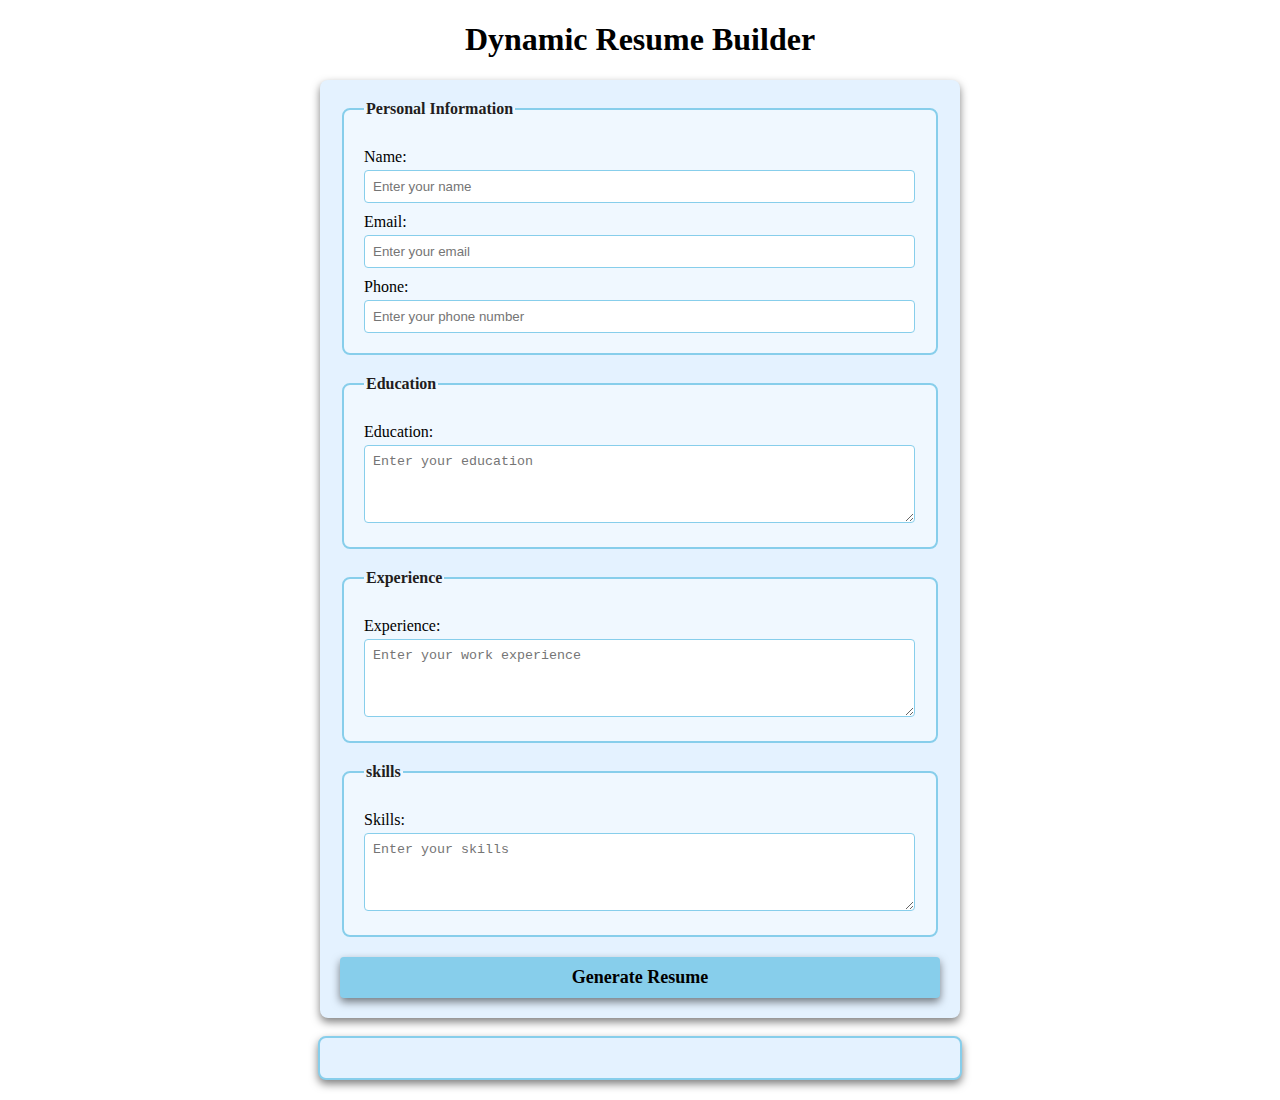
<file: Milestone 3/index.html>
<!DOCTYPE html>
<html lang="en">
<head>
    <meta charset="UTF-8">
    <meta name="viewport" content="width=device-width, initial-scale=1.0">
    <title>Document</title>
    <link rel="stylesheet" href="style.css">
</head>
<body>
    <h1>Dynamic Resume Builder</h1>
    <form id="resume-form">
        <fieldset>
            <legend>Personal Information</legend>
        
        <label for="name">Name:</label>
        <input type="text" id="name" placeholder="Enter your name" required>

        <label for="email">Email:</label>
        <input type="email" id="email" placeholder="Enter your email" required>

        <label for="phone">Phone:</label>
        <input type="tel" id="phone" placeholder="Enter your phone number" required>
    </fieldset>

    <fieldset>
        <legend>Education</legend>
        <label for="education">Education:</label>
        <textarea id="education" placeholder="Enter your education" rows="4" required></textarea>
    </fieldset>

    <fieldset>
        <legend>Experience</legend>
        <label for="experience">Experience:</label>
        <textarea id="experience" placeholder="Enter your work experience" rows="4" required></textarea>
    </fieldset>

    <fieldset>
        <legend>skills</legend>
        <label for="skills">Skills:</label>
        <textarea id="skills" placeholder="Enter your skills" rows="4" required></textarea>
    </fieldset>

    <button><b>Generate Resume</b></button>
    </form>

    <br>

    <!--dynamic resume -->
    <div id="resume-display">
    <!--resume will be generated below-->
</div>

<script src="script.js"></script>
</body>
</html>
</file>
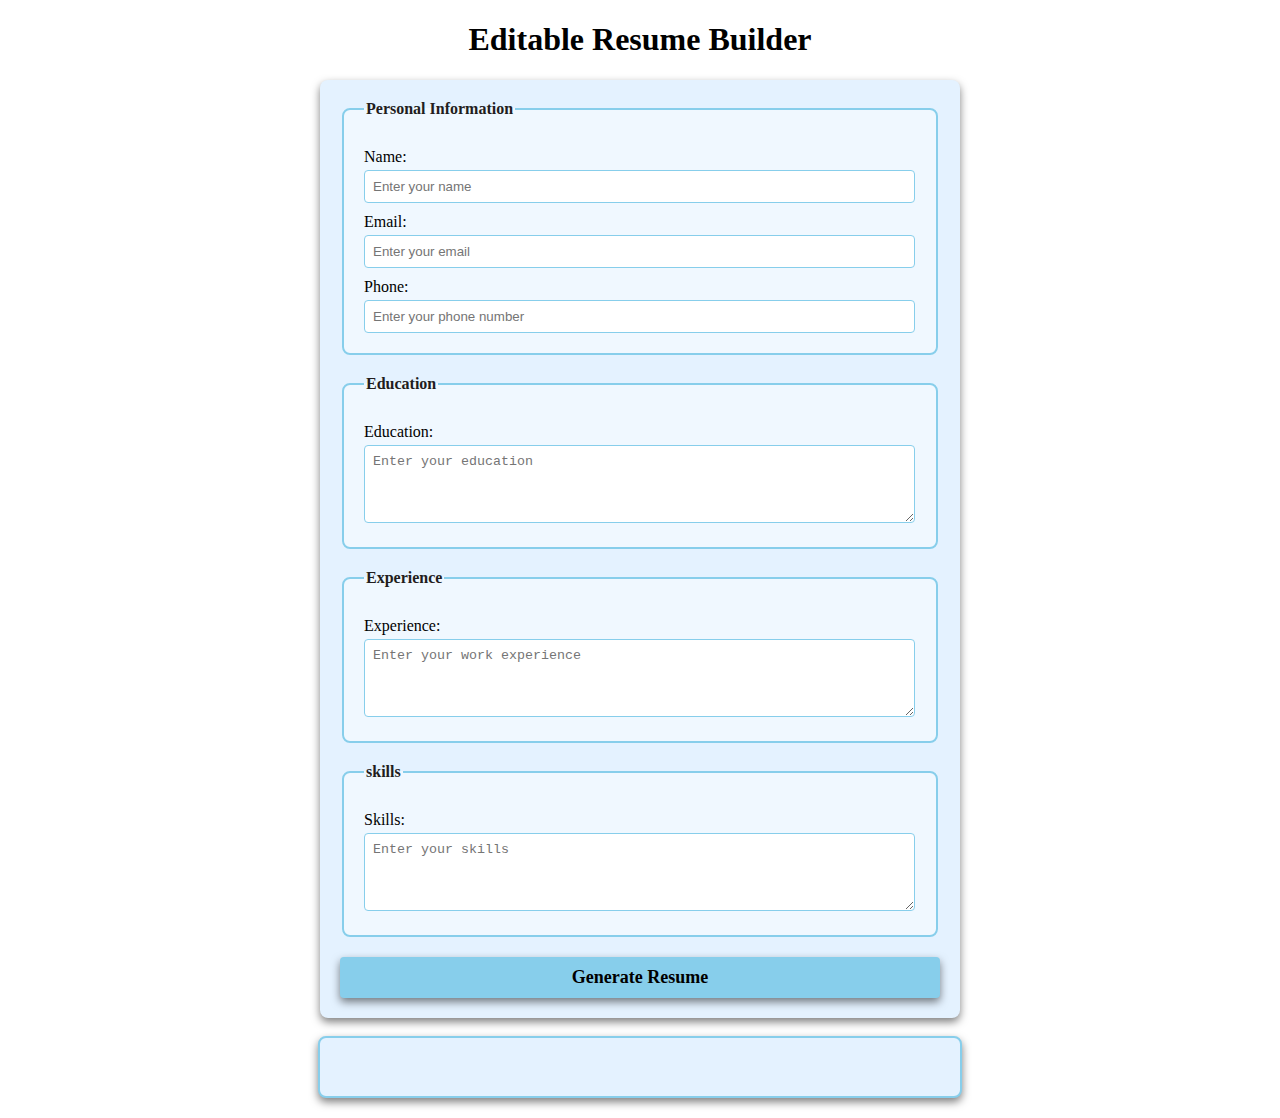
<file: Milestone 4/index.html>
<!DOCTYPE html>
<html lang="en">
<head>
    <meta charset="UTF-8">
    <meta name="viewport" content="width=device-width, initial-scale=1.0">
    <title>Editable Resume Builder</title>
    <link rel="stylesheet" href="style.css">
</head>
<body>
    <h1>Editable Resume Builder</h1>
    <form id="resume-form">
        <fieldset>
            <legend>Personal Information</legend>
        
        <label for="name">Name:</label>
        <input type="text" id="name" placeholder="Enter your name" required>

        <label for="email">Email:</label>
        <input type="email" id="email" placeholder="Enter your email" required>

        <label for="phone">Phone:</label>
        <input type="tel" id="phone" placeholder="Enter your phone number" required>
    </fieldset>

    <fieldset>
        <legend>Education</legend>
        <label for="education">Education:</label>
        <textarea id="education" placeholder="Enter your education" rows="4" required></textarea>
    </fieldset>

    <fieldset>
        <legend>Experience</legend>
        <label for="experience">Experience:</label>
        <textarea id="experience" placeholder="Enter your work experience" rows="4" required></textarea>
    </fieldset>

    <fieldset>
        <legend>skills</legend>
        <label for="skills">Skills:</label>
        <textarea id="skills" placeholder="Enter your skills" rows="4" required></textarea>
    </fieldset>

    <button><b>Generate Resume</b></button>
    </form>

    <br>

    <!--dynamic and editable resume -->
    <div id="resume-display" contenteditable="true">
    <!--resume will be generated below-->
</div>

<script src="script.js"></script>
</body>
</html>
</file>
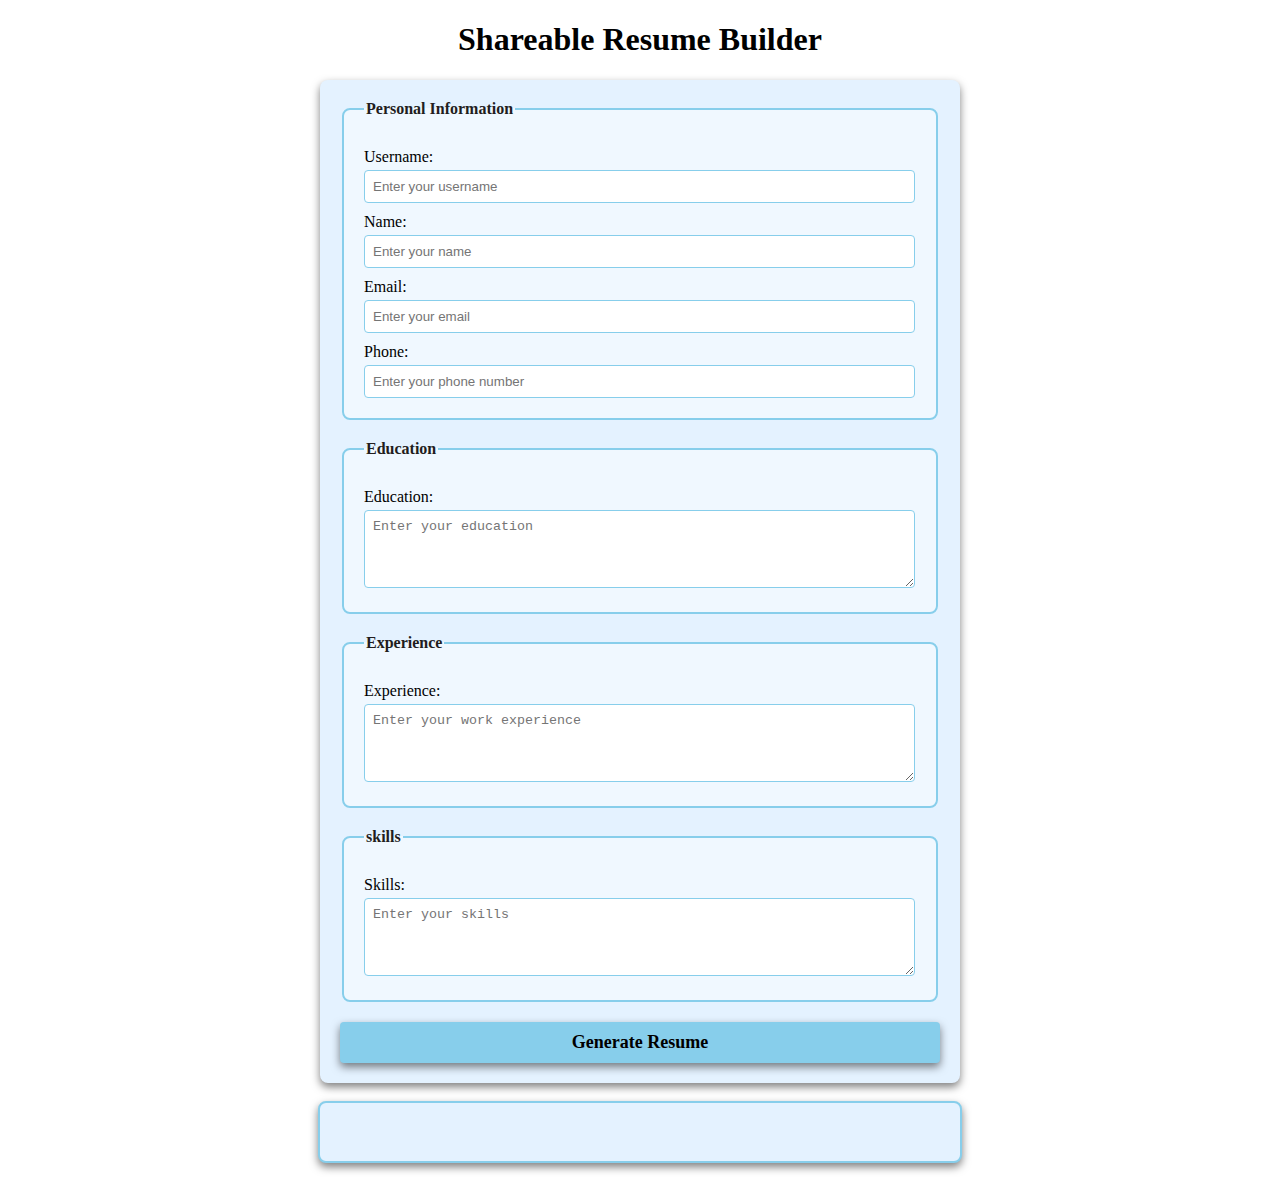
<file: Milestone 5/index.html>
<!DOCTYPE html>
<html lang="en">
<head>
    <meta charset="UTF-8">
    <meta name="viewport" content="width=device-width, initial-scale=1.0">
    <title>Shareable Resume Builder</title>
    <link rel="stylesheet" href="style.css">
</head>
<body>
    <h1>Shareable Resume Builder</h1>
    <form id="resume-form">
        <fieldset>
            <legend>Personal Information</legend>

            <label for="username">Username:</label>
        <input type="text" id="username" placeholder="Enter your username" required>

        
        <label for="name">Name:</label>
        <input type="text" id="name" placeholder="Enter your name" required>

        <label for="email">Email:</label>
        <input type="email" id="email" placeholder="Enter your email" required>

        <label for="phone">Phone:</label>
        <input type="tel" id="phone" placeholder="Enter your phone number" required>
    </fieldset>

    <fieldset>
        <legend>Education</legend>
        <label for="education">Education:</label>
        <textarea id="education" placeholder="Enter your education" rows="4" required></textarea>
    </fieldset>

    <fieldset>
        <legend>Experience</legend>
        <label for="experience">Experience:</label>
        <textarea id="experience" placeholder="Enter your work experience" rows="4" required></textarea>
    </fieldset>

    <fieldset>
        <legend>skills</legend>
        <label for="skills">Skills:</label>
        <textarea id="skills" placeholder="Enter your skills" rows="4" required></textarea>
    </fieldset>

    <button><b>Generate Resume</b></button>
    </form>

    <br>

    <!--dynamic and editable resume -->
    <div id="resume-display" contenteditable="true">
    <!--resume will be generated below-->
</div>

<br>

<!--Section for the shareable link and download option-->
<div id="shareable-link-container" style="display: none;">
    <h2>Shareable Link</h2>
    <p>Here is your unique link to view or edit your resume:</p>
    <a href="#" id="shareable-link" target="_blank"></a>
    <br>
    <button id="download-pdf"><b>Download as PDF</b></button>
</div>

<script src="script.js"></script>
</body>
</html>
</file>
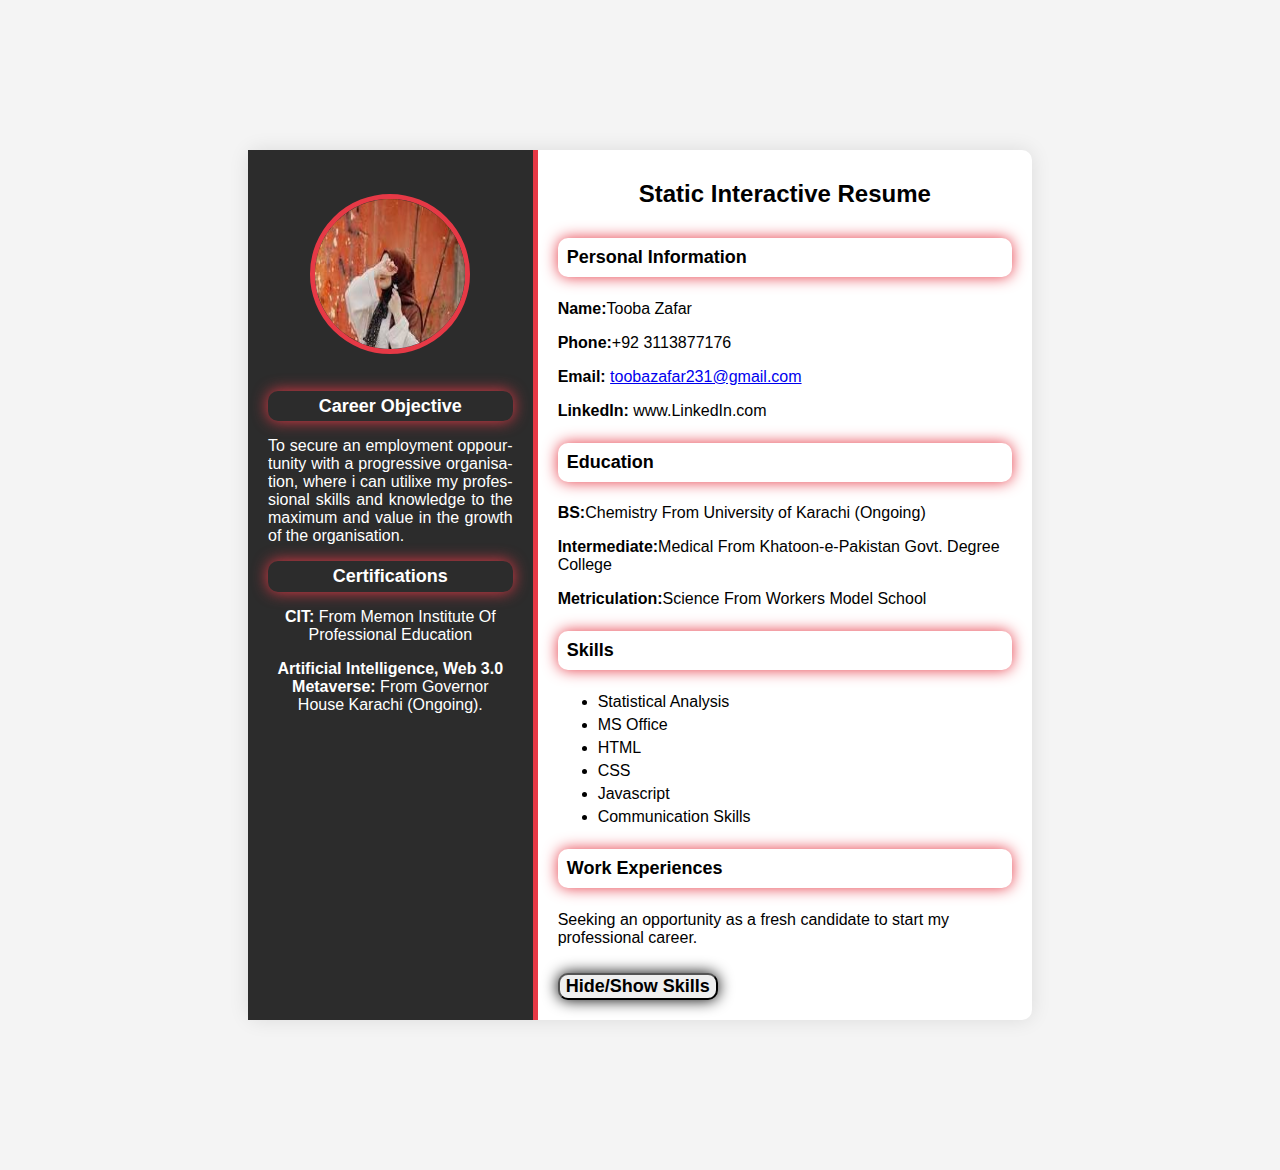
<file: Milestone-1/index.html>
<!DOCTYPE html>
<html lang="en">
<head>
    <meta charset="UTF-8">
    <meta name="viewport" content="width=device-width, initial-scale=1.0">
    <title>Static Interactive Resume</title>
    <link rel="stylesheet" href="style.css">
</head>
<body>
    <div class="resume-container">
        <!--left section-->
        <div class="Left-Section">
            <img src="profile pic/download.jfif" alt="profile pic" class="profile-picture">
            <section id="objective">
                <h3 style="color: white;">Career Objective</h3>
                <p style="text-align: justify;  hyphens: auto;">To secure an employment oppourtunity with a 
                progressive organisation, where i can utilixe my 
                professional skills and knowledge to the 
                maximum and value in the growth of the
                       organisation.</p>
            </section>
            <section id="certifications">
                <h3 style="color: white">Certifications</h3>
                <p><b>CIT:</b> From Memon Institute Of Professional Education</p>
                <p><b>Artificial Intelligence, Web 3.0 Metaverse:</b> From Governor House Karachi (Ongoing).</p>
            </section>
        </div>

        <!--Right Section-->
        <div class="Right-Section">
            <h1>Static Interactive Resume</h1>
            <!--personal information-->
            <section id="personal-info">

                <h3>Personal Information</h3>
                <p><b>Name:</b>Tooba Zafar</p>
                <p><b>Phone:</b>+92 3113877176</p>
                <p><b>Email:</b> <a href="mailto:toobazafar231@gmail.com">toobazafar231@gmail.com</a></p>
                <p><b>LinkedIn:</b> <a href="https://www.linkedin.com/in/tooba-zafar-5718a52b6" target="_blank"></a>www.LinkedIn.com</p>
            </section>

            <!--Education Section-->
            <section id="education">
                <h3>Education</h3>
                <p><b>BS:</b>Chemistry From University of Karachi (Ongoing)</p>
                <p><b>Intermediate:</b>Medical From Khatoon-e-Pakistan Govt. Degree College</p>
                <P><b>Metriculation:</b>Science From Workers Model School</P>
            </section>

            <!--Skills section-->
            <section id="skills">
                <h3>Skills</h3>
                <ul>
                    <li>Statistical Analysis</li>
                    <li>MS Office</li>
                    <li>HTML</li>
                    <li>CSS</li>
                    <li>Javascript</li>
                    <li>Communication Skills</li>
                </ul>
            </section>
            
            <!--Work Experiences Section-->
            <section id="work-experiences">
                <h3>Work Experiences</h3>
                <p>Seeking an opportunity as a fresh candidate to start my professional career.</p>
            </section>

            <!--Button to toggle Skill Section-->
            <button id="toggle-skills"><b>Hide/Show Skills</b></button>

        </div>
    </div>
    <script src="script.js"></script>

</body>
</html>
</file>
<file: Milestone 3/style.css>
/* Styling form and resume sections */

body {
    font-family: 'Times New Roman', Times, serif;
    margin: 20px;
    padding: 0;
    background-color: white;
}

form {
    margin: auto;
    background-color: rgb(228, 242, 255);
    border-radius: 8px;
    box-shadow: 0 4px 8px rgba(0, 0, 0, 0.5);
    padding: 20px;
    max-width: 600px;
}

h1 {
    text-align: center;
    color: black;
}

fieldset {
    border: 2px solid skyblue;
    border-radius: 8px;
    padding: 20px;
    margin-bottom: 20px;
    background-color: aliceblue;
}

legend {
    font-weight: bold;
    text-align: left;
    color: rgb(34, 29, 29);
}

label {
    display: block;
    margin-top: 10px;
    color: black;

}

input,textarea {
    margin-top: 4px;
    padding: 8px;
    width: calc(100% - 1px);
    border: 1px solid skyblue;
    border-radius: 4px;
    box-sizing: border-box;
}

button {
    display: block;
    width: 100%;
    background-color: skyblue;
    color: black;
    border: none;
    border-radius: 4px;
    box-shadow: 0 4px 8px rgba(0, 0, 0, 0.5);
    margin-top: 10px;
    font-size: 18px;
    font-family: 'Times New Roman', Times, serif;
    padding: 10px;
    cursor: pointer;
}

button :hover {
    color: blue;
}

#resume-display {
    max-width: 600px;
    margin: auto;
    padding: 20px;
    border: 2px solid skyblue;
    border-radius: 8px;
    background-color: rgb(228, 242, 255);
    box-shadow: 0 4px 8px rgba(0, 0, 0, 0.5);
}

#resume-display h2 {
    color: black;
}
</file>
<file: Milestone 4/style.css>
/* Styling form and resume sections */

body {
    font-family: 'Times New Roman', Times, serif;
    margin: 20px;
    padding: 0;
    background-color: white;
}

form {
    margin: auto;
    background-color: rgb(228, 242, 255);
    border-radius: 8px;
    box-shadow: 0 4px 8px rgba(0, 0, 0, 0.5);
    padding: 20px;
    max-width: 600px;
}

h1 {
    text-align: center;
    color: black;
}

fieldset {
    border: 2px solid skyblue;
    border-radius: 8px;
    padding: 20px;
    margin-bottom: 20px;
    background-color: aliceblue;
}

legend {
    font-weight: bold;
    text-align: left;
    color: rgb(34, 29, 29);
}

label {
    display: block;
    margin-top: 10px;
    color: black;

}

input,textarea {
    margin-top: 4px;
    padding: 8px;
    width: calc(100% - 1px);
    border: 1px solid skyblue;
    border-radius: 4px;
    box-sizing: border-box;
}

button {
    display: block;
    width: 100%;
    background-color: skyblue;
    color: black;
    border: none;
    border-radius: 4px;
    box-shadow: 0 4px 8px rgba(0, 0, 0, 0.5);
    margin-top: 10px;
    font-size: 18px;
    font-family: 'Times New Roman', Times, serif;
    padding: 10px;
    cursor: pointer;
}

button :hover {
    color: blue;
}

#resume-display {
    max-width: 600px;
    margin: auto;
    padding: 20px;
    border: 2px solid skyblue;
    border-radius: 8px;
    background-color: rgb(228, 242, 255);
    box-shadow: 0 4px 8px rgba(0, 0, 0, 0.5);
    /*Making the resume editible*/
    outline: none;
}

#resume-display h2 {
    color: black;
}
</file>
<file: Milestone 5/style.css>
/* Styling form and resume sections */

body {
    font-family: 'Times New Roman', Times, serif;
    margin: 20px;
    padding: 0;
    background-color: white;
}

form {
    margin: auto;
    background-color: rgb(228, 242, 255);
    border-radius: 8px;
    box-shadow: 0 4px 8px rgba(0, 0, 0, 0.5);
    padding: 20px;
    max-width: 600px;
}

h1 {
    text-align: center;
    color: black;
}

fieldset {
    border: 2px solid skyblue;
    border-radius: 8px;
    padding: 20px;
    margin-bottom: 20px;
    background-color: aliceblue;
}

legend {
    font-weight: bold;
    text-align: left;
    color: rgb(34, 29, 29);
}

label {
    display: block;
    margin-top: 10px;
    color: black;

}

input,textarea {
    margin-top: 4px;
    padding: 8px;
    width: calc(100% - 1px);
    border: 1px solid skyblue;
    border-radius: 4px;
    box-sizing: border-box;
}

button {
    display: block;
    width: 100%;
    background-color: skyblue;
    color: black;
    border: none;
    border-radius: 4px;
    box-shadow: 0 4px 8px rgba(0, 0, 0, 0.5);
    margin-top: 10px;
    font-size: 18px;
    font-family: 'Times New Roman', Times, serif;
    padding: 10px;
    cursor: pointer;
}

button :hover {
    color: blue;
}

#resume-display {
    max-width: 600px;
    margin: auto;
    padding: 20px;
    border: 2px solid skyblue;
    border-radius: 8px;
    background-color: rgb(228, 242, 255);
    box-shadow: 0 4px 8px rgba(0, 0, 0, 0.5);
    /*Making the resume editible*/
    outline: none;
}

#resume-display h2 {
    color: black;
}
</file>
<file: Milestone-1/style.css>
/*General style*/
body {
    font-family: Arial, sans-serif;
    background-color: #f4f4f4;
    margin: 0;
    padding: 150px;
}

.resume-container {
    display: flex;
    background-color: white;
    width: 80%;
    margin: 0 auto;
    border-radius: 10px;
    box-shadow: 0 0 20px rgba(0, 0, 0, 0.1);
}

/*left Section*/
.Left-Section {
    background-color: #2c2c2c;
    color: white;
    padding: 20px;
    width: 35%;
    text-align: center;
    border-right: 5px solid #e63946;
}

.profile-picture {
    width: 150px;
    height: 150px;
    margin-top: 10%;
    border-radius: 50%;
    border: 5px solid #e63946;
    margin-bottom: 20px;
}

h1 {
    font-size: 24px;
    margin: 10px 0;
    margin-bottom: 30px;
    text-align: center;
}

h3 {
    font-size: 18px;
    padding: 2%;
    margin: 20px 0 10px;
    color: black;
    border-radius: 10px;
    box-shadow: 0 0 15px #e63946;
    margin-top: 5%;
    margin-bottom: 5%;
}

ul {
    list-style-type: fill round;
    padding: 10;
    margin: 10px 0;
}

ul li {
    margin: 5px 0;
}

/*Right Section*/

.Right-Section {
    padding: 20px;
    width: 65%;
} 

button {
    font-family: Arial, sans-serif;
    border-radius: 10px;
    box-shadow: 0 0 15px black;
    cursor: pointer;
    margin-top: 10px;
    font-size: 18px;
}

button:hover {
    background-color: #ff737c;
}
</file>
